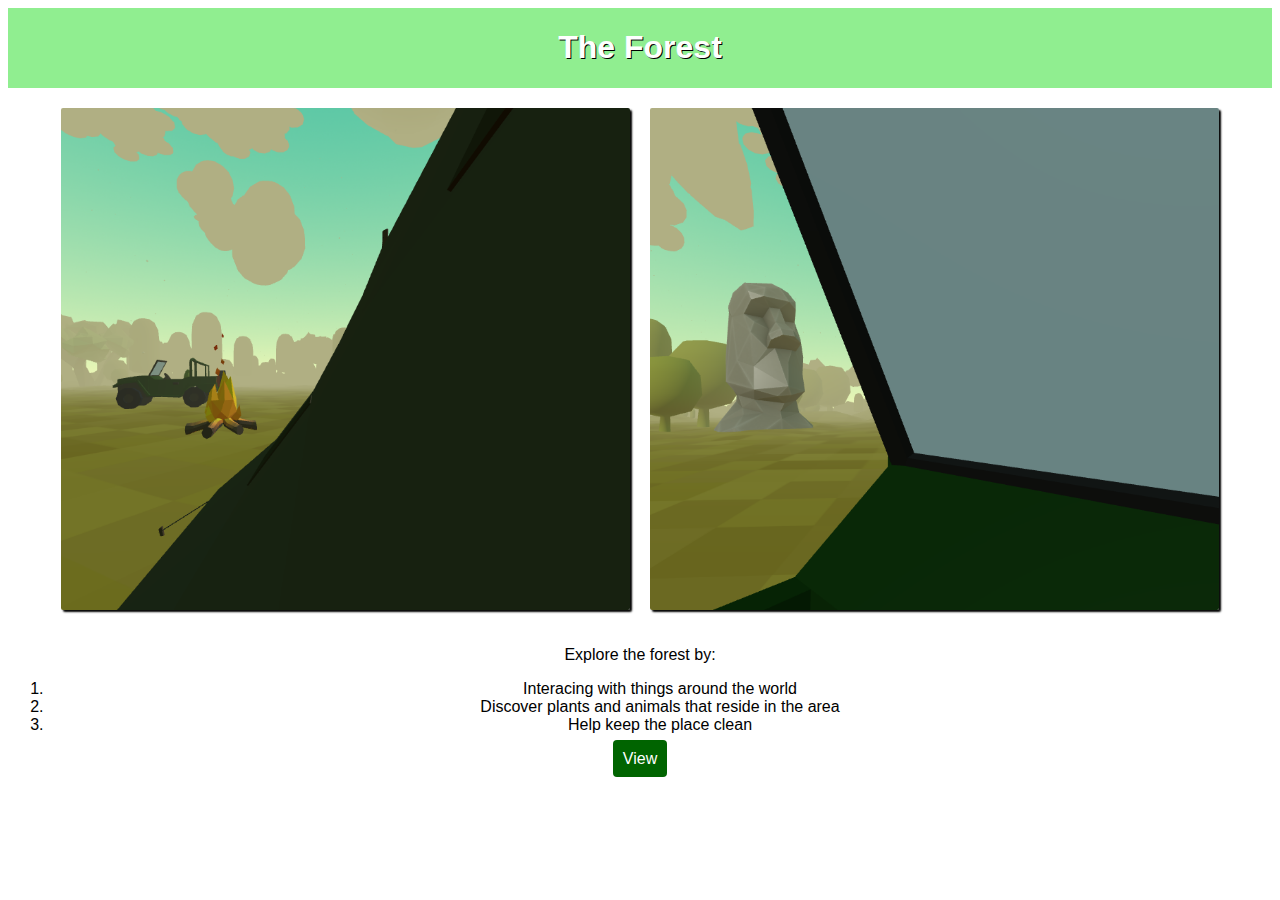
<file: index.html>
<!DOCTYPE html>
<html>
  <head>
    <meta charset="utf-8">
    <meta name="viewport" content="width=device-width">
    <title>Forest Adventure</title>
    <link href="style.css" rel="stylesheet" type="text/css" />
  </head>
  <body>
    <div class="container" id="banner">
      <h1>The Forest</h1>
    </div>
    <div class="container" id="body">
      <div id="snapshot">
        <img src="ss1.png">
        <img src="ss2.png">
      </div>
      <div id="description">
        <p>Explore the forest by:
        <ol>
          <li>Interacing with things around the world</li>
          <li>Discover plants and animals that reside in the area</li>
          <li>Help keep the place clean</li>
        </ol>
  
      </p>
        <a href="aframeproject.html" class="button">View</a>
      </div>
    </div>
  </body>
</html>
</file>
<file: style.css>
html,body{
  font-family:Arial, Helvetica, sans-serif;
}
.container{
  display:flex;
}
#banner{
  justify-content: center;
  align-items: center;
  background-color: lightgreen;
  color:white;
}
#banner h1{
  text-shadow: 1px 1px black;
}
.button{
  background-color: darkgreen;
  color:white;
  padding:10px;
  margin:10px;
  text-decoration: none;
  border-radius:4px;
}
#body{
  margin-top:20px;
  flex-direction: column;
}
#snapshot{
  display: flex;
  justify-content: center;
  gap: 20px;
  margin-bottom: 20px;
}
#snapshot img{
  width:45%;
  border-radius:2px;
  box-shadow:2px 2px 2px black;
}
#description{
  text-align:center;
}
</file>
